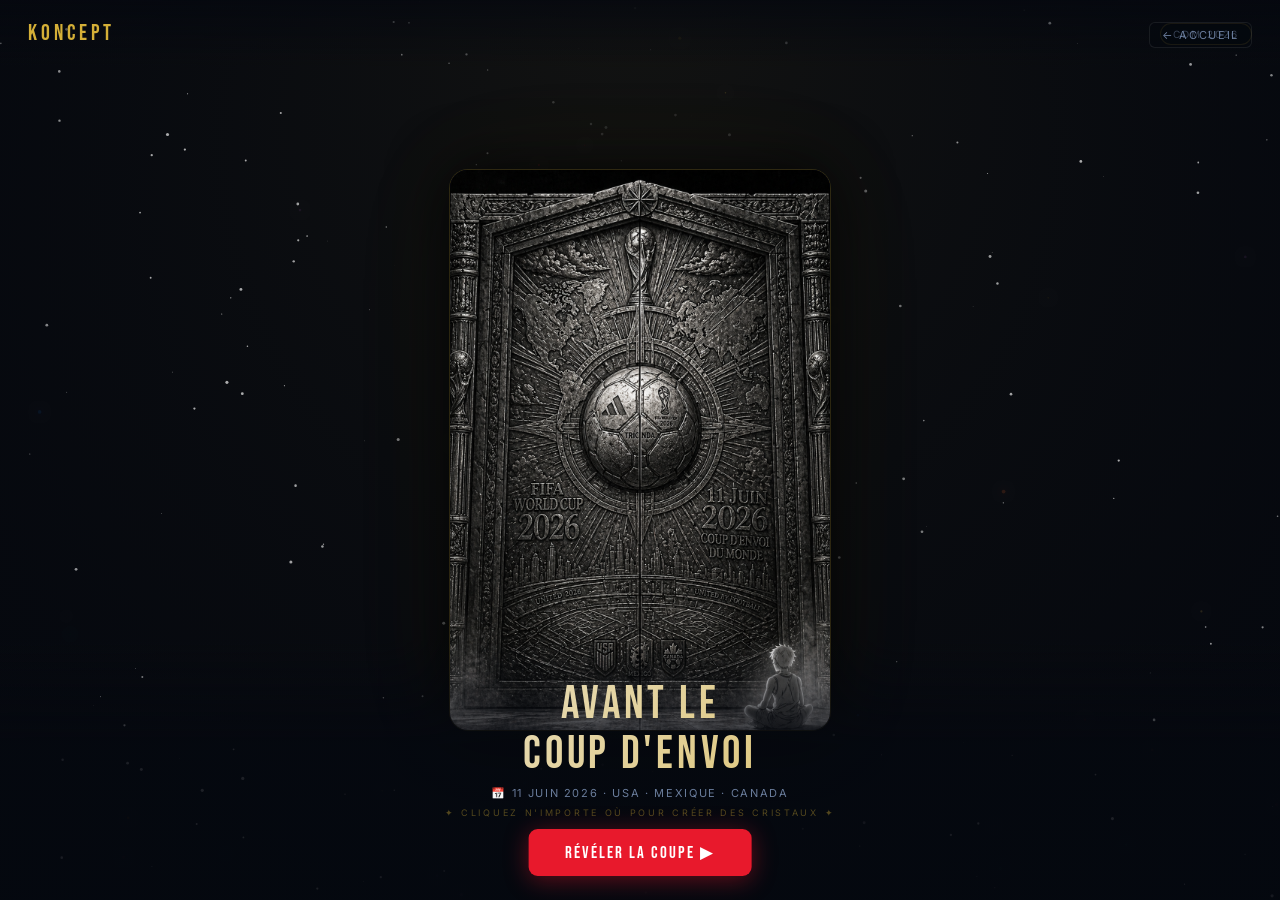
<file: animation.html>
<!DOCTYPE html>
<html lang="fr">
<head>
<meta charset="UTF-8">
<meta name="viewport" content="width=device-width,initial-scale=1">
<title>PORTE RÉVÉLÉE — KONCEPT × CDM 2026</title>
<link rel="preconnect" href="https://fonts.googleapis.com">
<link href="https://fonts.googleapis.com/css2?family=Bebas+Neue&family=Inter:wght@400;600&display=swap" rel="stylesheet">
<style>
*{margin:0;padding:0;box-sizing:border-box}
:root{--gold:#D4AF37;--red:#E8192C;--bg:#05080F;--white:#F2F4FF;--muted:#6A7D9C}
body{background:var(--bg);color:var(--white);font-family:'Inter',sans-serif;overflow:hidden;height:100vh;cursor:crosshair}

#bg-canvas{position:fixed;inset:0;z-index:0}

.stage{position:fixed;inset:0;z-index:1;display:flex;align-items:center;justify-content:center}

.scene{
  position:relative;
  width:min(380px,85vw);height:min(560px,82vh);
  border-radius:18px;overflow:hidden;
  box-shadow:0 0 0 1px rgba(212,175,55,0.18),0 0 60px rgba(0,0,0,0.9),0 0 120px rgba(212,175,55,0.06);
}

.panel{position:absolute;inset:0;transition:opacity 60ms}
.panel img{position:absolute;inset:0;width:100%;height:100%;object-fit:cover}

/* CSS fallbacks quand les images sont absentes */
.panel-1{background:radial-gradient(ellipse 80% 60% at 50% 100%,#1a1230 0%,#0d0a1a 40%,#060610 100%)}
.panel-2{background:radial-gradient(ellipse 70% 80% at 50% 30%,#f5c000 0%,#c47000 30%,#7a1500 60%,#1a0500 100%);opacity:0}

/* Dot-matrix canvas sur la scène */
#dot-canvas{position:absolute;inset:0;z-index:5;border-radius:18px;pointer-events:none}

/* Canvas fallback dessiné en JS */
#fallback-1,#fallback-2{position:absolute;inset:0}

/* UI */
.ui{position:fixed;inset:0;z-index:10;display:flex;flex-direction:column;pointer-events:none}

.header{padding:20px 28px;display:flex;justify-content:space-between;align-items:center;
  background:linear-gradient(180deg,rgba(5,8,15,0.8) 0%,transparent 100%)}
.brand{font-family:'Bebas Neue',sans-serif;font-size:22px;color:var(--gold);letter-spacing:0.18em}
.badge{font-size:10px;color:var(--muted);letter-spacing:0.2em;text-transform:uppercase;
  border:1px solid rgba(212,175,55,0.2);padding:4px 12px;border-radius:20px;
  background:rgba(5,8,15,0.5)}

.footer-ui{margin-top:auto;text-align:center;padding:0 16px 100px;
  background:linear-gradient(0deg,rgba(5,8,15,0.85) 60%,transparent 100%);
  padding-top:40px}
.state-title{
  font-family:'Bebas Neue',sans-serif;
  font-size:clamp(26px,5vw,46px);letter-spacing:0.08em;line-height:1.1;
  background:linear-gradient(135deg,var(--white) 0%,var(--gold) 100%);
  -webkit-background-clip:text;-webkit-text-fill-color:transparent;
}
.state-sub{font-size:11px;color:var(--muted);margin-top:5px;letter-spacing:0.15em;text-transform:uppercase}

.hint{
  position:fixed;bottom:82px;width:100%;text-align:center;
  font-size:9px;color:rgba(212,175,55,0.38);letter-spacing:0.3em;text-transform:uppercase;
  z-index:10;pointer-events:none;
  animation:pulse 2.5s ease-in-out infinite;
}
@keyframes pulse{0%,100%{opacity:0.4}50%{opacity:1}}

.trigger{
  position:fixed;bottom:24px;left:50%;transform:translateX(-50%);z-index:20;
  background:var(--red);color:#fff;border:none;border-radius:9px;
  padding:13px 36px;font-family:'Bebas Neue',sans-serif;font-size:17px;letter-spacing:0.12em;
  cursor:pointer;transition:all 0.2s;
  box-shadow:0 4px 24px rgba(232,25,44,0.4);
}
.trigger:hover{transform:translateX(-50%) translateY(-3px);box-shadow:0 8px 36px rgba(232,25,44,0.6)}
.trigger:disabled{opacity:0.45;cursor:default;transform:translateX(-50%)}

.back-link{
  position:fixed;top:22px;right:28px;z-index:20;
  font-size:11px;color:var(--muted);letter-spacing:0.15em;text-transform:uppercase;
  text-decoration:none;pointer-events:auto;
  border:1px solid rgba(255,255,255,0.08);padding:5px 12px;border-radius:6px;
  background:rgba(5,8,15,0.5);transition:color 0.2s;
}
.back-link:hover{color:var(--gold)}
</style>
</head>
<body>

<canvas id="bg-canvas"></canvas>

<div class="stage">
  <div class="scene" id="scene">
    <div class="panel panel-1" id="panel1">
      <canvas id="fallback-1"></canvas>
      <img src="assets/hero/porte_fermee.png" alt="" onerror="this.style.display='none'">
    </div>
    <div class="panel panel-2" id="panel2">
      <canvas id="fallback-2"></canvas>
      <img src="assets/hero/porte_ouverte.png" alt="" onerror="this.style.display='none'">
    </div>
    <canvas id="dot-canvas"></canvas>
  </div>
</div>

<div class="ui">
  <div class="header">
    <div class="brand">KONCEPT</div>
    <div class="badge">CDM 2026</div>
  </div>
  <div class="footer-ui">
    <div class="state-title" id="stateTitle">AVANT LE<br>COUP D'ENVOI</div>
    <div class="state-sub" id="stateSub">📅 11 juin 2026 · USA · Mexique · Canada</div>
  </div>
</div>

<p class="hint">✦ Cliquez n'importe où pour créer des cristaux ✦</p>
<button class="trigger" id="triggerBtn">RÉVÉLER LA COUPE ▶</button>
<a href="index.html" class="back-link">← Accueil</a>

<script>
// ── PALETTE ───────────────────────────────────────────────────────────────────
const COLORS=['#D4AF37','#E8192C','#1E90FF','#00C853','#FF6B2B','#F5D060','#9B59B6','#FF8C00'];
const hexRgb=h=>[parseInt(h.slice(1,3),16),parseInt(h.slice(3,5),16),parseInt(h.slice(5,7),16)];

// ── BACKGROUND CANVAS ─────────────────────────────────────────────────────────
const bgC=document.getElementById('bg-canvas');
const bgX=bgC.getContext('2d');
let BW,BH;
const resize=()=>{BW=bgC.width=innerWidth;BH=bgC.height=innerHeight};
resize();addEventListener('resize',resize);

const stars=Array.from({length:170},()=>({
  x:Math.random(),y:Math.random(),
  r:Math.random()*1.4+0.2,spd:Math.random()*0.008+0.002,
}));
const ambs=Array.from({length:35},()=>({
  x:Math.random()*3,y:Math.random()*3,
  col:COLORS[Math.floor(Math.random()*COLORS.length)],
  r:Math.random()*1.6+0.4,
  vx:(Math.random()-.5)*3e-4,vy:(Math.random()-.5)*3e-4,
  a:Math.random()*0.35+0.1,
}));

// ── CRYSTAL SYSTEM (FORGE HERO skill) ─────────────────────────────────────────
const crystals=[];
function Crystal(x,y){
  this.x=x;this.y=y;
  this.col=COLORS[Math.floor(Math.random()*COLORS.length)];
  this.rgb=hexRgb(this.col);
  this.sz=(Math.random()*26+10)|0;
  this.vx=(Math.random()-.5)*2.6;
  this.vy=(Math.random()-.5)*2.6-1.2;
  this.va=(Math.random()-.5)*0.055;
  this.ang=Math.random()*Math.PI*2;
  this.life=1;this.dec=Math.random()*.006+.002;
  this.sides=Math.random()<.5?5:6;
}
Crystal.prototype.step=function(){
  this.x+=this.vx;this.y+=this.vy;
  this.vy+=.018;
  this.ang+=this.va;
  this.life-=this.dec;
};
Crystal.prototype.draw=function(ctx){
  if(this.life<=0)return;
  const[r,g,b]=this.rgb;
  ctx.save();
  ctx.globalAlpha=Math.min(this.life,.92);
  ctx.translate(this.x,this.y);
  ctx.rotate(this.ang);
  ctx.shadowColor=this.col;ctx.shadowBlur=this.sz*1.4;
  ctx.beginPath();
  for(let i=0;i<this.sides;i++){
    const a=(i/this.sides)*Math.PI*2-Math.PI/2;
    const rad=i%2===0?this.sz:this.sz*.56;
    i===0?ctx.moveTo(Math.cos(a)*rad,Math.sin(a)*rad):ctx.lineTo(Math.cos(a)*rad,Math.sin(a)*rad);
  }
  ctx.closePath();
  const gd=ctx.createRadialGradient(0,0,0,0,0,this.sz);
  gd.addColorStop(0,`rgba(${r},${g},${b},.95)`);
  gd.addColorStop(.5,`rgba(${r},${g},${b},.55)`);
  gd.addColorStop(1,`rgba(${r},${g},${b},.04)`);
  ctx.fillStyle=gd;ctx.fill();
  ctx.shadowBlur=0;
  ctx.strokeStyle=`rgba(${r},${g},${b},.75)`;ctx.lineWidth=1;ctx.stroke();
  ctx.beginPath();
  ctx.moveTo(-this.sz*.12,-this.sz*.52);ctx.lineTo(this.sz*.08,-this.sz*.15);ctx.lineTo(-this.sz*.04,-this.sz*.1);
  ctx.closePath();
  ctx.fillStyle=`rgba(255,255,255,${this.life*.55})`;ctx.shadowBlur=0;ctx.fill();
  ctx.restore();
};
const spawn=(x,y,n=8)=>{for(let i=0;i<n;i++)crystals.push(new Crystal(x+(Math.random()-.5)*50,y+(Math.random()-.5)*50))};

// ── DOT-MATRIX CANVAS (sign-in shader skill — Canvas 2D port) ─────────────────
const dotC=document.getElementById('dot-canvas');
const dotX=dotC.getContext('2d');
const scene=document.getElementById('scene');
const syncDot=()=>{const r=scene.getBoundingClientRect();dotC.width=r.width;dotC.height=r.height};
syncDot();addEventListener('resize',syncDot);

const CELL=13,DOT=4.8;
let dotT=0,dotPhase='idle'; // idle | cover | reveal

function drawDots(){
  const W=dotC.width,H=dotC.height;
  dotX.clearRect(0,0,W,H);
  if(dotPhase==='idle')return;
  const cols=Math.ceil(W/CELL)+1,rows=Math.ceil(H/CELL)+1;
  const cx=W/2,cy=H/2,maxD=Math.sqrt(cx*cx+cy*cy);
  for(let row=0;row<rows;row++){
    for(let col=0;col<cols;col++){
      const x=col*CELL+CELL/2,y=row*CELL+CELL/2;
      const d=Math.sqrt((x-cx)**2+(y-cy)**2)/maxD;
      let op=0;
      if(dotT<=1){                       // cover: center → edges
        const off=d*.65;
        op=Math.max(0,Math.min(1,(dotT-off)/(1-.65)*2.8));
      } else {                           // reveal: edges → center
        const off=(1-d)*.65;
        op=Math.max(0,Math.min(1,1-(dotT-1-off)/(1-.65)*2.8));
      }
      if(op<.01)continue;
      const special=(row*31+col*17)%18===0;
      const col2=special?COLORS[1+((row*col)%3)]:COLORS[0];
      const[r,g,b]=hexRgb(col2);
      dotX.beginPath();
      dotX.arc(x,y,DOT*op,0,Math.PI*2);
      dotX.fillStyle=`rgba(${r},${g},${b},${op*.92})`;
      dotX.shadowColor=col2;dotX.shadowBlur=DOT*op*3.5;
      dotX.fill();dotX.shadowBlur=0;
    }
  }
}

// ── FALLBACK CANVAS DRAWINGS ──────────────────────────────────────────────────
function drawClosedDoor(){
  const cv=document.getElementById('fallback-1');
  const r=scene.getBoundingClientRect();
  cv.width=r.width;cv.height=r.height;
  const c=cv.getContext('2d'),W=cv.width,H=cv.height;

  // Dark stone bg
  const bg=c.createLinearGradient(0,0,W,H);
  bg.addColorStop(0,'#0f0d1e');bg.addColorStop(.5,'#0a0918');bg.addColorStop(1,'#050510');
  c.fillStyle=bg;c.fillRect(0,0,W,H);

  // Subtle stone cracks
  c.strokeStyle='rgba(212,175,55,0.06)';c.lineWidth=1;
  for(let i=0;i<8;i++){
    c.beginPath();c.moveTo(Math.random()*W,Math.random()*H);
    c.lineTo(Math.random()*W,Math.random()*H);c.stroke();
  }

  // Door frame glow
  c.shadowColor='#D4AF37';c.shadowBlur=24;
  c.strokeStyle='rgba(212,175,55,0.55)';c.lineWidth=2.5;
  const dx=W*.18,dy=H*.08,dw=W*.64,dh=H*.82;
  c.strokeRect(dx,dy,dw,dh);c.shadowBlur=6;

  // Door inset panels (4)
  const pw=dw*.44,ph1=dh*.36,ph2=dh*.28;
  const px1=dx+dw*.05,px2=dx+dw*.05+dw*.49;
  c.strokeStyle='rgba(212,175,55,0.28)';c.lineWidth=1.2;
  c.strokeRect(px1,dy+dh*.06,pw,ph1);
  c.strokeRect(px2,dy+dh*.06,pw,ph1);
  c.strokeRect(px1,dy+dh*.48,pw,ph2);
  c.strokeRect(px2,dy+dh*.48,pw,ph2);

  // Keyhole
  c.shadowColor='#D4AF37';c.shadowBlur=30;
  c.fillStyle='#D4AF37';
  c.beginPath();c.arc(W/2,H*.5,7,0,Math.PI*2);c.fill();
  c.beginPath();
  c.moveTo(W/2-5,H*.5+2);c.lineTo(W/2-5,H*.5+18);
  c.lineTo(W/2+5,H*.5+18);c.lineTo(W/2+5,H*.5+2);
  c.fill();c.shadowBlur=0;

  // Stars outside door
  for(let i=0;i<25;i++){
    let sx=Math.random()*W,sy=Math.random()*H;
    if(sx>dx-10&&sx<dx+dw+10&&sy>dy-10&&sy<dy+dh+10)continue;
    c.beginPath();c.arc(sx,sy,Math.random()*1.2+.2,0,Math.PI*2);
    c.fillStyle=`rgba(255,255,255,${Math.random()*.6+.2})`;c.fill();
  }

  // Label
  c.fillStyle='rgba(212,175,55,0.3)';
  c.font=`900 ${W*.06}px 'Bebas Neue',sans-serif`;
  c.textAlign='center';c.letterSpacing='0.2em';
  c.fillText('AVANT',W/2,H*.95);
}

function drawOpenDoor(){
  const cv=document.getElementById('fallback-2');
  const r=scene.getBoundingClientRect();
  cv.width=r.width;cv.height=r.height;
  const c=cv.getContext('2d'),W=cv.width,H=cv.height;

  // Radiant bg
  const bg=c.createRadialGradient(W/2,H*.3,0,W/2,H*.3,W*.9);
  bg.addColorStop(0,'#f5c000');bg.addColorStop(.15,'#c47000');
  bg.addColorStop(.4,'#7a1500');bg.addColorStop(.75,'#1a0500');
  bg.addColorStop(1,'#05000a');
  c.fillStyle=bg;c.fillRect(0,0,W,H);

  // Light rays
  c.save();c.translate(W/2,H*.3);
  for(let i=0;i<16;i++){
    const a=(i/16)*Math.PI*2;
    const len=W*.9;
    const gd=c.createLinearGradient(0,0,Math.cos(a)*len,Math.sin(a)*len);
    gd.addColorStop(0,'rgba(245,200,50,0.18)');gd.addColorStop(1,'rgba(245,200,50,0)');
    c.beginPath();c.moveTo(0,0);
    c.lineTo(Math.cos(a-0.04)*len,Math.sin(a-0.04)*len);
    c.lineTo(Math.cos(a+0.04)*len,Math.sin(a+0.04)*len);
    c.closePath();c.fillStyle=gd;c.fill();
  }
  c.restore();

  // Trophy silhouette
  c.shadowColor='#FFD700';c.shadowBlur=40;c.fillStyle='rgba(212,175,55,0.9)';
  const tx=W/2,ty=H*.52,ts=W*.28;
  // Handles
  c.strokeStyle='rgba(212,175,55,0.9)';c.lineWidth=ts*.06;c.shadowBlur=20;
  c.beginPath();c.arc(tx-ts*.68,ty-ts*.12,ts*.2,Math.PI*.35,Math.PI*1.05);c.stroke();
  c.beginPath();c.arc(tx+ts*.68,ty-ts*.12,ts*.2,Math.PI*1.95,Math.PI*2.65);c.stroke();
  // Bowl
  c.shadowBlur=30;
  c.beginPath();
  c.moveTo(tx-ts*.58,ty-ts*.42);
  c.quadraticCurveTo(tx-ts*.65,ty+ts*.1,tx-ts*.12,ty+ts*.22);
  c.lineTo(tx+ts*.12,ty+ts*.22);
  c.quadraticCurveTo(tx+ts*.65,ty+ts*.1,tx+ts*.58,ty-ts*.42);
  c.closePath();c.fill();
  // Stem + base
  c.fillRect(tx-ts*.08,ty+ts*.22,ts*.16,ts*.28);
  c.fillRect(tx-ts*.28,ty+ts*.5,ts*.56,ts*.08);
  c.fillRect(tx-ts*.35,ty+ts*.58,ts*.7,ts*.07);
  c.shadowBlur=0;

  // Sparkles
  COLORS.forEach(col=>{
    const sx=W*.1+Math.random()*W*.8,sy=H*.05+Math.random()*H*.7;
    const[r,g,b]=hexRgb(col);
    c.beginPath();c.arc(sx,sy,Math.random()*3,0,Math.PI*2);
    c.fillStyle=`rgba(${r},${g},${b},${Math.random()*.8+.2})`;
    c.shadowColor=col;c.shadowBlur=8;c.fill();c.shadowBlur=0;
  });
}

// ── STATE MANAGEMENT ──────────────────────────────────────────────────────────
let state=0;
const p1=document.getElementById('panel1'),p2=document.getElementById('panel2');
const titleEl=document.getElementById('stateTitle'),subEl=document.getElementById('stateSub');
const btn=document.getElementById('triggerBtn');

const STATES=[
  {title:'AVANT LE<br>COUP D\'ENVOI',sub:'📅 11 juin 2026 · USA · Mexique · Canada',btn:'RÉVÉLER LA COUPE ▶'},
  {title:'LA COUPE DU<br>MONDE A COMMENCÉ',sub:'⚽ 48 nations · 104 matchs · 16 stades',btn:'RETOUR À L\'ATTENTE ◀'},
];
const setUI=s=>{
  titleEl.innerHTML=STATES[s].title;
  subEl.textContent=STATES[s].sub;
  btn.textContent=STATES[s].btn;
};

let coverT0=0,revealT0=0;
const DUR=850;

btn.addEventListener('click',e=>{
  e.stopPropagation();
  if(dotPhase!=='idle')return;
  dotPhase='cover';coverT0=performance.now();
  btn.disabled=true;
});

document.addEventListener('mousedown',e=>{
  if(e.target===btn||e.target.classList.contains('back-link'))return;
  spawn(e.clientX,e.clientY,7);
});

// ── MAIN LOOP ─────────────────────────────────────────────────────────────────
let frame=0;
function loop(now){
  requestAnimationFrame(loop);
  frame++;

  // Dot-matrix phase logic
  if(dotPhase==='cover'){
    dotT=Math.min(1,(now-coverT0)/DUR);
    if(dotT>=1){
      // swap panels
      if(state===0){p1.style.opacity='0';p2.style.opacity='1';}
      else{p2.style.opacity='0';p1.style.opacity='1';}
      state^=1;setUI(state);
      // crystal burst from scene center
      const sr=scene.getBoundingClientRect();
      spawn(sr.left+sr.width/2,sr.top+sr.height/2,28);
      dotPhase='reveal';revealT0=now;
    }
  } else if(dotPhase==='reveal'){
    dotT=1+Math.min(1,(now-revealT0)/DUR);
    if(dotT>=2){dotT=2;dotPhase='idle';btn.disabled=false;}
  }

  // BG: clear
  bgX.clearRect(0,0,BW,BH);

  // Bg glow
  const bgGr=bgX.createRadialGradient(BW/2,-BH*.05,0,BW/2,BH/2,BW*.85);
  bgGr.addColorStop(0,'rgba(212,175,55,0.07)');bgGr.addColorStop(1,'rgba(5,8,15,0)');
  bgX.fillStyle=bgGr;bgX.fillRect(0,0,BW,BH);

  // Stars
  stars.forEach(s=>{
    const a=(Math.sin(frame*s.spd+s.x*9)*.4+.55)*.7;
    bgX.beginPath();bgX.arc(s.x*BW,s.y*BH,s.r,0,Math.PI*2);
    bgX.fillStyle=`rgba(255,255,255,${a})`;bgX.fill();
  });

  // Ambient particles
  ambs.forEach(p=>{
    p.x=(p.x+p.vx*BW+3)%3;p.y=(p.y+p.vy*BH+3)%3;
    const[r,g,b]=hexRgb(p.col);
    bgX.beginPath();bgX.arc(p.x/3*BW,p.y/3*BH,p.r,0,Math.PI*2);
    bgX.fillStyle=`rgba(${r},${g},${b},${p.a*.35})`;
    bgX.shadowColor=p.col;bgX.shadowBlur=9;bgX.fill();bgX.shadowBlur=0;
  });

  // Crystals (world space)
  for(let i=crystals.length-1;i>=0;i--){
    crystals[i].step();crystals[i].draw(bgX);
    if(crystals[i].life<=0)crystals.splice(i,1);
  }

  // Dot matrix overlay
  drawDots();
}

// Init
setUI(0);
drawClosedDoor();
drawOpenDoor();
requestAnimationFrame(loop);
</script>
</body>
</html>
</file>
